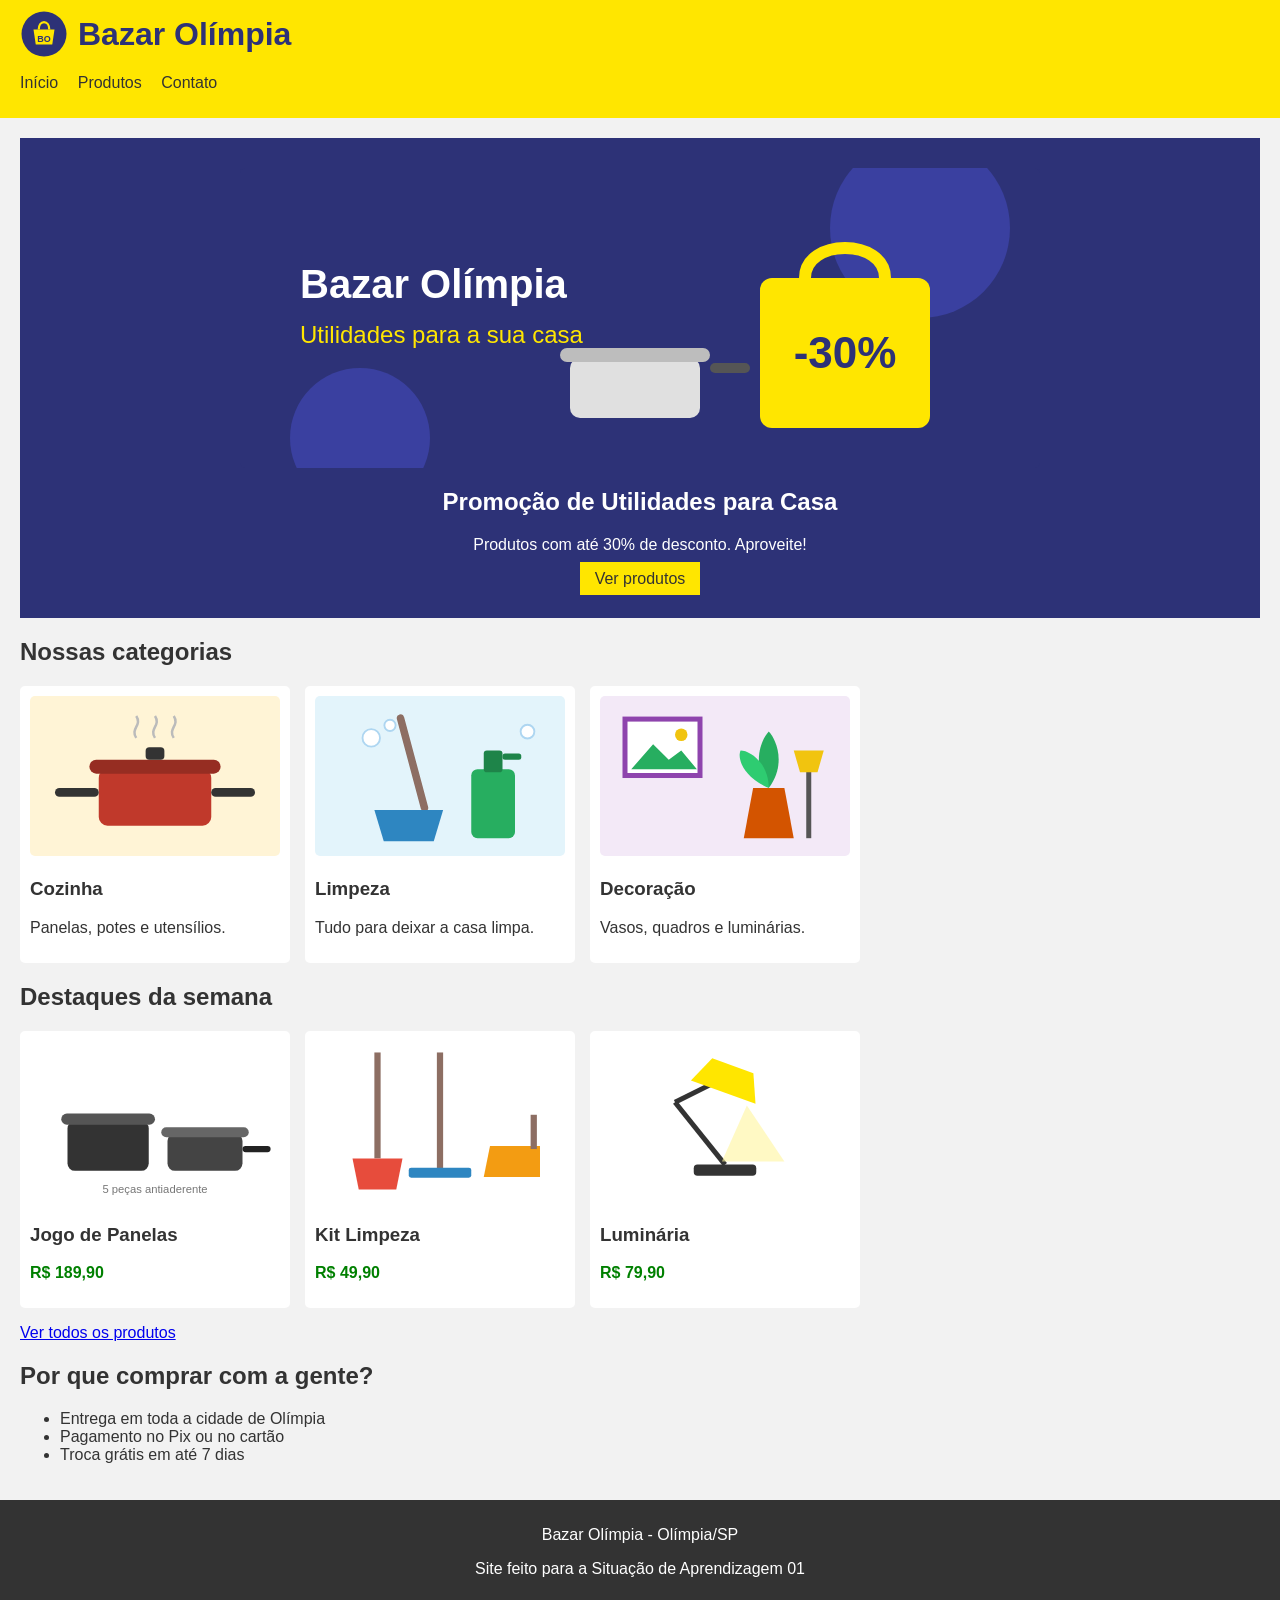
<file: index.html>
<!DOCTYPE html>
<html lang="pt-br">
<head>
    <meta charset="UTF-8">
    <meta name="viewport" content="width=device-width, initial-scale=1.0">
    <title>Bazar Olímpia - Início</title>
    <link rel="stylesheet" href="css/estilo.css">
</head>
<body>

    <header>
        <div class="marca">
            <img src="img/logo.svg" alt="Logotipo do Bazar Olímpia" width="48" height="48">
            <h1>Bazar Olímpia</h1>
        </div>
        <nav>
            <ul>
                <li><a href="index.html">Início</a></li>
                <li><a href="produtos.html">Produtos</a></li>
                <li><a href="contato.html">Contato</a></li>
            </ul>
        </nav>
    </header>

    <main>
        <section class="banner">
            <img src="img/banner.svg" alt="Banner da promoção: utilidades para a casa com até 30% de desconto">
            <h2>Promoção de Utilidades para Casa</h2>
            <p>Produtos com até 30% de desconto. Aproveite!</p>
            <a href="produtos.html">Ver produtos</a>
        </section>

        <section>
            <h2>Nossas categorias</h2>
            <div class="cards">
                <article class="card">
                    <img src="img/cozinha.svg" alt="Utensílios de cozinha">
                    <h3>Cozinha</h3>
                    <p>Panelas, potes e utensílios.</p>
                </article>
                <article class="card">
                    <img src="img/limpeza.svg" alt="Produtos de limpeza">
                    <h3>Limpeza</h3>
                    <p>Tudo para deixar a casa limpa.</p>
                </article>
                <article class="card">
                    <img src="img/decoracao.svg" alt="Itens de decoração">
                    <h3>Decoração</h3>
                    <p>Vasos, quadros e luminárias.</p>
                </article>
            </div>
        </section>

        <section>
            <h2>Destaques da semana</h2>
            <div class="cards">
                <article class="card">
                    <img src="img/panela.svg" alt="Jogo de panelas antiaderente com 5 peças">
                    <h3>Jogo de Panelas</h3>
                    <p class="preco">R$ 189,90</p>
                </article>
                <article class="card">
                    <img src="img/vassoura.svg" alt="Kit de limpeza com vassoura, rodo e pá">
                    <h3>Kit Limpeza</h3>
                    <p class="preco">R$ 49,90</p>
                </article>
                <article class="card">
                    <img src="img/luminaria.svg" alt="Luminária de mesa amarela">
                    <h3>Luminária</h3>
                    <p class="preco">R$ 79,90</p>
                </article>
            </div>
            <p><a href="produtos.html">Ver todos os produtos</a></p>
        </section>

        <section>
            <h2>Por que comprar com a gente?</h2>
            <ul>
                <li>Entrega em toda a cidade de Olímpia</li>
                <li>Pagamento no Pix ou no cartão</li>
                <li>Troca grátis em até 7 dias</li>
            </ul>
        </section>
    </main>

    <footer>
        <p>Bazar Olímpia - Olímpia/SP</p>
        <p>Site feito para a Situação de Aprendizagem 01</p>
    </footer>

</body>
</html>
</file>
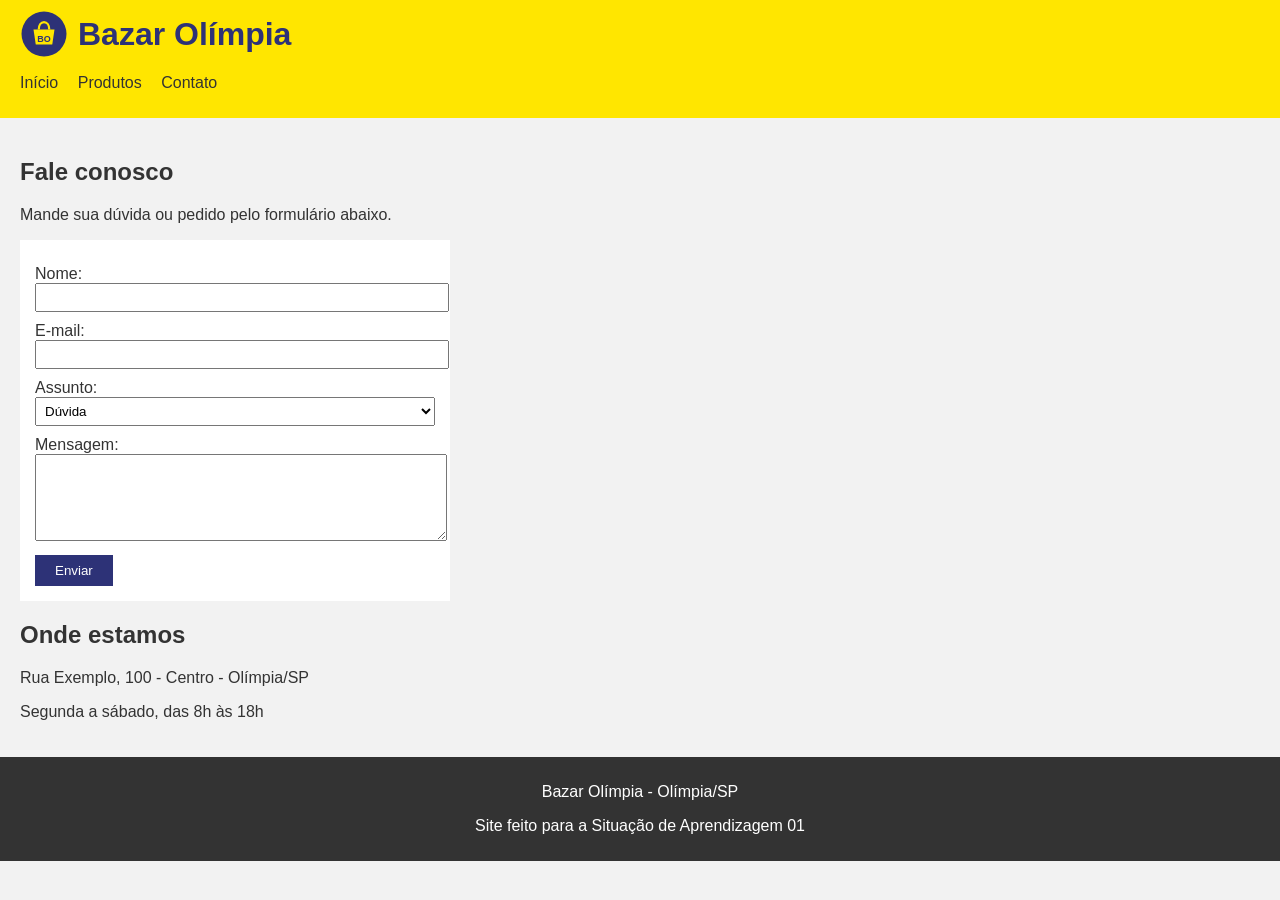
<file: contato.html>
<!DOCTYPE html>
<html lang="pt-br">
<head>
    <meta charset="UTF-8">
    <meta name="viewport" content="width=device-width, initial-scale=1.0">
    <title>Bazar Olímpia - Contato</title>
    <link rel="stylesheet" href="css/estilo.css">
</head>
<body>

    <header>
        <div class="marca">
            <img src="img/logo.svg" alt="Logotipo do Bazar Olímpia" width="48" height="48">
            <h1>Bazar Olímpia</h1>
        </div>
        <nav>
            <ul>
                <li><a href="index.html">Início</a></li>
                <li><a href="produtos.html">Produtos</a></li>
                <li><a href="contato.html">Contato</a></li>
            </ul>
        </nav>
    </header>

    <main>
        <h2>Fale conosco</h2>
        <p>Mande sua dúvida ou pedido pelo formulário abaixo.</p>

        <form>
            <label for="nome">Nome:</label>
            <input type="text" id="nome" name="nome" required>

            <label for="email">E-mail:</label>
            <input type="email" id="email" name="email" required>

            <label for="assunto">Assunto:</label>
            <select id="assunto" name="assunto">
                <option>Dúvida</option>
                <option>Pedido</option>
                <option>Troca</option>
            </select>

            <label for="mensagem">Mensagem:</label>
            <textarea id="mensagem" name="mensagem" rows="5"></textarea>

            <button type="submit">Enviar</button>
        </form>

        <section>
            <h2>Onde estamos</h2>
            <p>Rua Exemplo, 100 - Centro - Olímpia/SP</p>
            <p>Segunda a sábado, das 8h às 18h</p>
        </section>
    </main>

    <footer>
        <p>Bazar Olímpia - Olímpia/SP</p>
        <p>Site feito para a Situação de Aprendizagem 01</p>
    </footer>

</body>
</html>
</file>
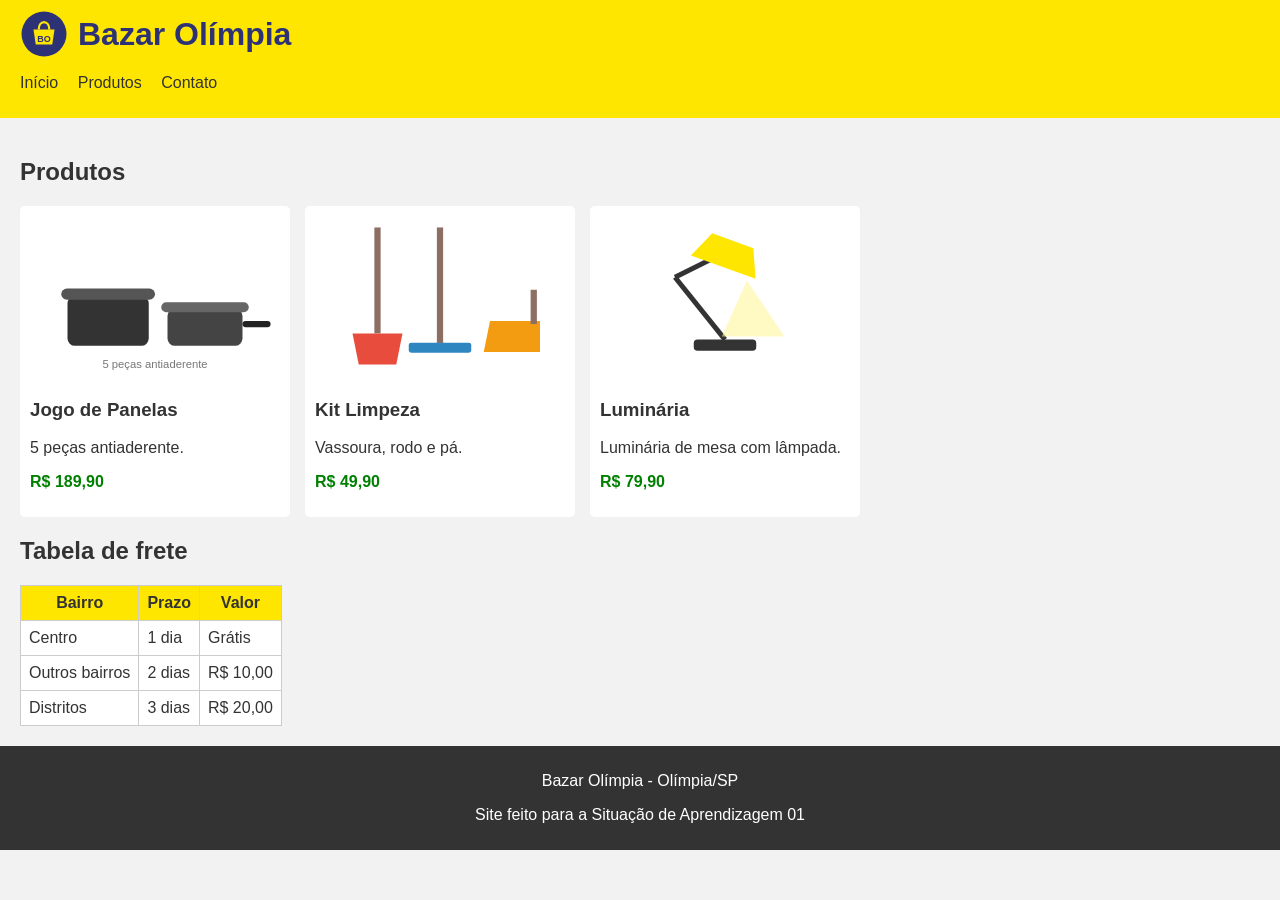
<file: produtos.html>
<!DOCTYPE html>
<html lang="pt-br">
<head>
    <meta charset="UTF-8">
    <meta name="viewport" content="width=device-width, initial-scale=1.0">
    <title>Bazar Olímpia - Produtos</title>
    <link rel="stylesheet" href="css/estilo.css">
</head>
<body>

    <header>
        <div class="marca">
            <img src="img/logo.svg" alt="Logotipo do Bazar Olímpia" width="48" height="48">
            <h1>Bazar Olímpia</h1>
        </div>
        <nav>
            <ul>
                <li><a href="index.html">Início</a></li>
                <li><a href="produtos.html">Produtos</a></li>
                <li><a href="contato.html">Contato</a></li>
            </ul>
        </nav>
    </header>

    <main>
        <h2>Produtos</h2>

        <div class="cards">
            <article class="card">
                <img src="img/panela.svg" alt="Jogo de panelas">
                <h3>Jogo de Panelas</h3>
                <p>5 peças antiaderente.</p>
                <p class="preco">R$ 189,90</p>
            </article>
            <article class="card">
                <img src="img/vassoura.svg" alt="Kit de limpeza">
                <h3>Kit Limpeza</h3>
                <p>Vassoura, rodo e pá.</p>
                <p class="preco">R$ 49,90</p>
            </article>
            <article class="card">
                <img src="img/luminaria.svg" alt="Luminária de mesa">
                <h3>Luminária</h3>
                <p>Luminária de mesa com lâmpada.</p>
                <p class="preco">R$ 79,90</p>
            </article>
        </div>

        <section>
            <h2>Tabela de frete</h2>
            <table>
                <tr>
                    <th>Bairro</th>
                    <th>Prazo</th>
                    <th>Valor</th>
                </tr>
                <tr>
                    <td>Centro</td>
                    <td>1 dia</td>
                    <td>Grátis</td>
                </tr>
                <tr>
                    <td>Outros bairros</td>
                    <td>2 dias</td>
                    <td>R$ 10,00</td>
                </tr>
                <tr>
                    <td>Distritos</td>
                    <td>3 dias</td>
                    <td>R$ 20,00</td>
                </tr>
            </table>
        </section>
    </main>

    <footer>
        <p>Bazar Olímpia - Olímpia/SP</p>
        <p>Site feito para a Situação de Aprendizagem 01</p>
    </footer>

</body>
</html>
</file>
<file: css/estilo.css>
body {
    margin: 0;
    font-family: Arial, sans-serif;
    background-color: #f2f2f2;
    color: #333;
}

header {
    background-color: #ffe600;
    padding: 10px 20px;
}

header h1 {
    margin: 0;
    color: #2d3277;
}

nav ul {
    list-style: none;
    padding: 0;
}

nav li {
    display: inline;
    margin-right: 15px;
}

nav a {
    color: #333;
    text-decoration: none;
}

nav a:hover {
    text-decoration: underline;
}

main {
    padding: 20px;
}

.banner {
    background-color: #2d3277;
    color: white;
    padding: 30px;
    text-align: center;
}

.banner a {
    background-color: #ffe600;
    color: #333;
    padding: 8px 15px;
    text-decoration: none;
}

.cards {
    display: flex;
    gap: 15px;
    flex-wrap: wrap;
}

.card {
    background-color: white;
    width: 250px;
    padding: 10px;
    border-radius: 5px;
}

.card img {
    width: 100%;
}

.preco {
    color: green;
    font-weight: bold;
}

table {
    border-collapse: collapse;
    background-color: white;
}

th, td {
    border: 1px solid #ccc;
    padding: 8px;
}

th {
    background-color: #ffe600;
}

form {
    background-color: white;
    padding: 15px;
    max-width: 400px;
}

label {
    display: block;
    margin-top: 10px;
}

input, select, textarea {
    width: 100%;
    padding: 5px;
}

button {
    margin-top: 10px;
    background-color: #2d3277;
    color: white;
    border: none;
    padding: 8px 20px;
}

footer {
    background-color: #333;
    color: white;
    text-align: center;
    padding: 10px;
}

.marca {
    display: flex;
    align-items: center;
    gap: 10px;
}

.banner img {
    width: 100%;
    max-width: 800px;
    height: auto;
    display: block;
    margin: 0 auto 15px;
    border-radius: 5px;
}

.card img {
    height: 160px;
    object-fit: cover;
    border-radius: 5px;
}

.card:hover {
    box-shadow: 0 2px 8px rgba(0, 0, 0, 0.2);
}
</file>
